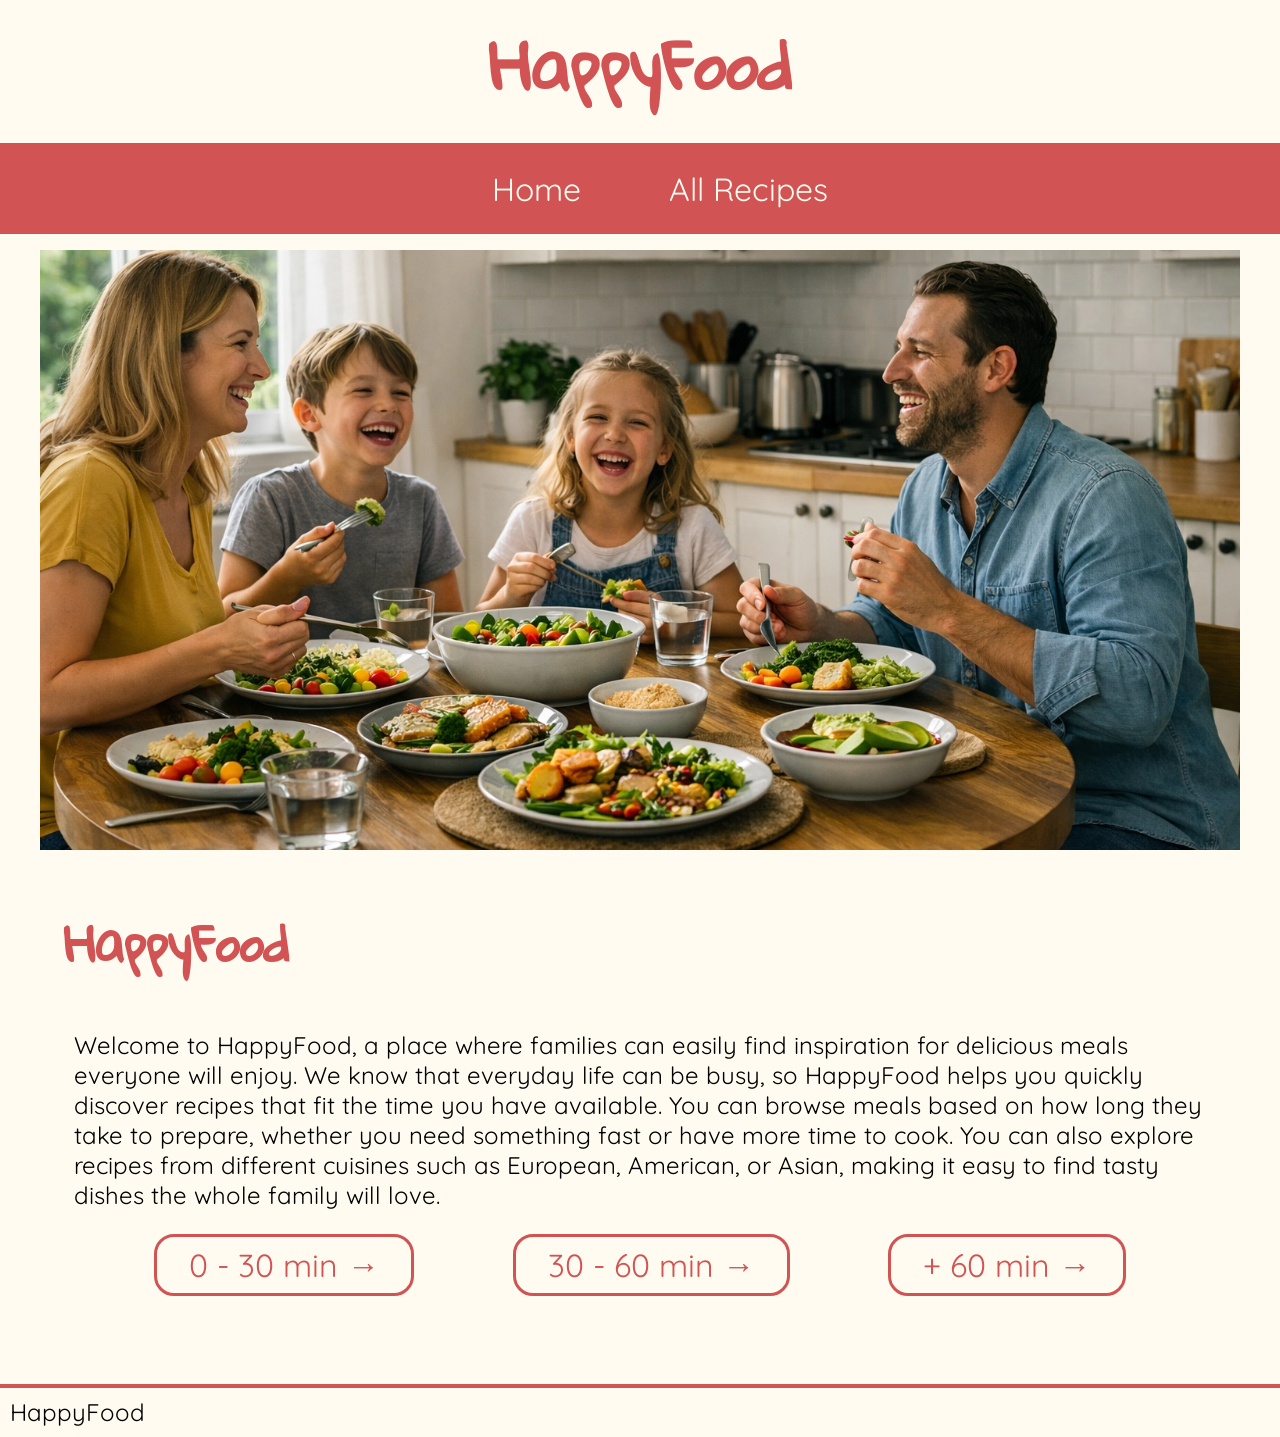
<file: index.html>
<!doctype html>
<html lang="en">
  <head>
    <meta charset="UTF-8" />
    <meta name="viewport" content="width=device-width, initial-scale=1.0" />
    <meta
      name="description"
      content="A recipe website for families to find inspiration for delicious meals everyone will enjoy. Browse meals based on preparation time and explore recipes from different cuisines such as European, American, or Asian."
    />
    <style>
      @import url("https://fonts.googleapis.com/css2?family=Gloria+Hallelujah&display=swap");
    </style>
    <style>
      @import url("https://fonts.googleapis.com/css2?family=Quicksand:wght@300..700&display=swap");
    </style>
    <link rel="stylesheet" href="css/variables.css" />
    <link rel="stylesheet" href="css/style.css" />
    <link rel="stylesheet" href="css/buttons.css" />
    <link rel="stylesheet" href="css/index.css" />
    <link rel="icon" href="img/fork.png" type="image/png" />
    <script src="js/index.js" defer></script>
    <title>Homepage</title>
  </head>
  <body>
    <header>
      <h1 class="logo">HappyFood</h1>
      <nav>
        <ul>
          <li><a href="index.html">Home</a></li>
          <li><a href="opskrifter.html">All Recipes</a></li>
        </ul>
      </nav>
    </header>
    <main id="categoryContainer">
      <section class="heroSection">
        <img src="imgs/hero.webp" alt="hero billede" />
      </section>
      <section>
        <h2>HappyFood</h2>
        <p>
          Welcome to HappyFood, a place where families can easily find inspiration for delicious meals everyone will enjoy. We know that everyday life can be busy, so HappyFood helps you quickly discover recipes that fit the time you have available.
          You can browse meals based on how long they take to prepare, whether you need something fast or have more time to cook. You can also explore recipes from different cuisines such as European, American, or Asian, making it easy to find tasty
          dishes the whole family will love.
        </p>
        <div id="categoryList">
          <a href="opskrifter.html?time=30"> 0 - 30 min → </a>
          <a href="opskrifter.html?time=60"> 30 - 60 min → </a>
          <a href="opskrifter.html?time=60plus"> + 60 min → </a>
        </div>
      </section>

      <section id="ratingsContainer"></section>
    </main>
    <footer>
      <p class="logo">HappyFood</p>
    </footer>
  </body>
</html>
</file>
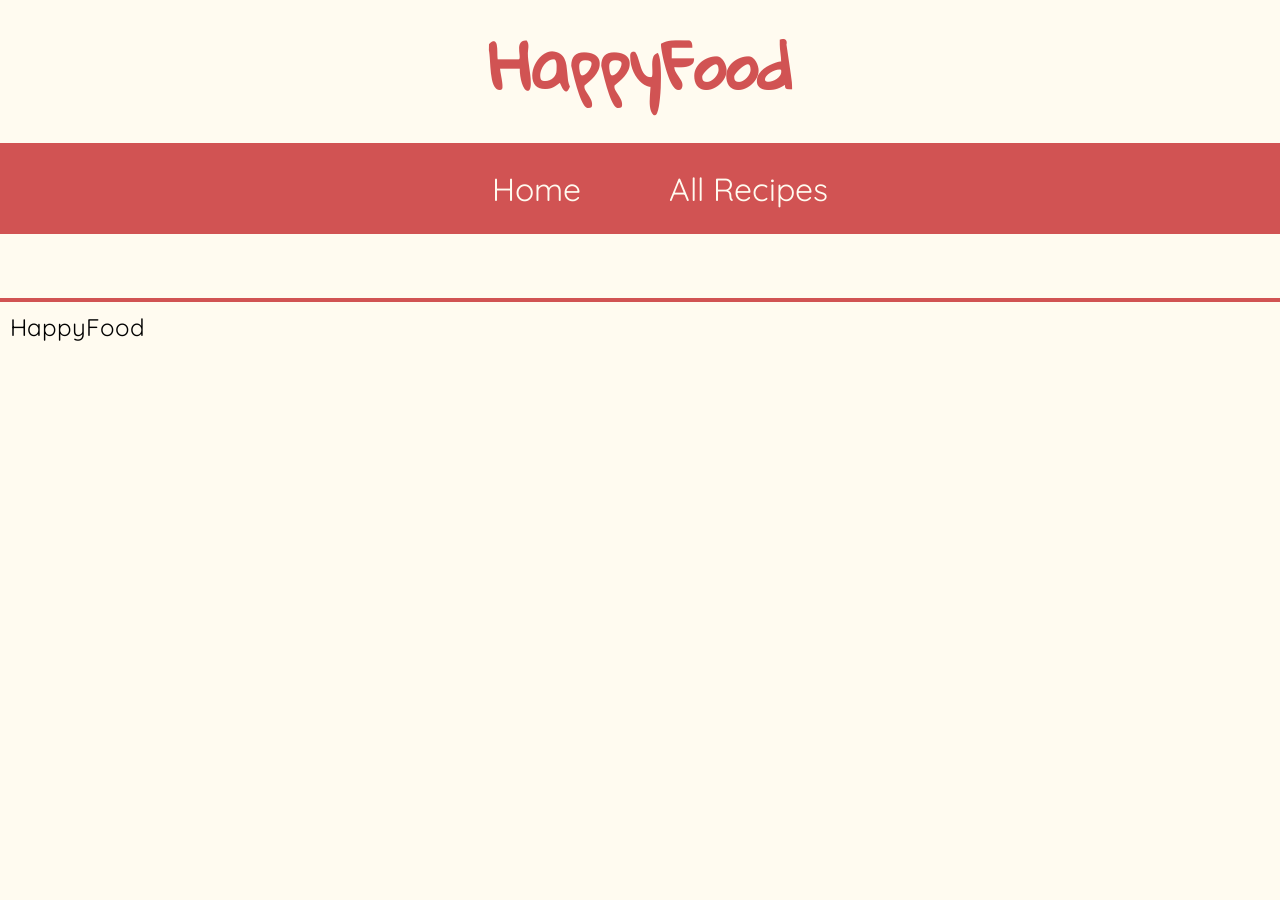
<file: enkelt_opskrift.html>
<!doctype html>
<html lang="en">
  <head>
    <meta charset="UTF-8" />
    <meta name="viewport" content="width=device-width, initial-scale=1.0" />
    <meta
      name="description"
      content="A recipe website for families to find inspiration for delicious meals everyone will enjoy. Browse meals based on preparation time and explore recipes from different cuisines such as European, American, or Asian."
    />
    <script src="js/enkelt_opskrift.js" defer></script>
    <link rel="stylesheet" href="css/style.css" />
    <link rel="stylesheet" href="css/variables.css" />
    <link rel="stylesheet" href="css/buttons.css" />
    <link rel="stylesheet" href="css/enkelt_opskrift.css" />
    <link rel="icon" href="img/fork.png" type="image/png" />
    <style>
      @import url("https://fonts.googleapis.com/css2?family=Gloria+Hallelujah&display=swap");
    </style>
    <style>
      @import url("https://fonts.googleapis.com/css2?family=Quicksand:wght@300..700&display=swap");
    </style>

    <title>Recipe</title>
  </head>
  <body>
    <header>
      <h1 class="logo">HappyFood</h1>
      <nav>
        <ul>
          <li><a href="index.html">Home</a></li>
          <li><a href="opskrifter.html">All Recipes</a></li>
        </ul>
      </nav>
    </header>
    <main id="singleRecipe"></main>
    <footer>
      <p class="logo">HappyFood</p>
    </footer>
  </body>
</html>
</file>
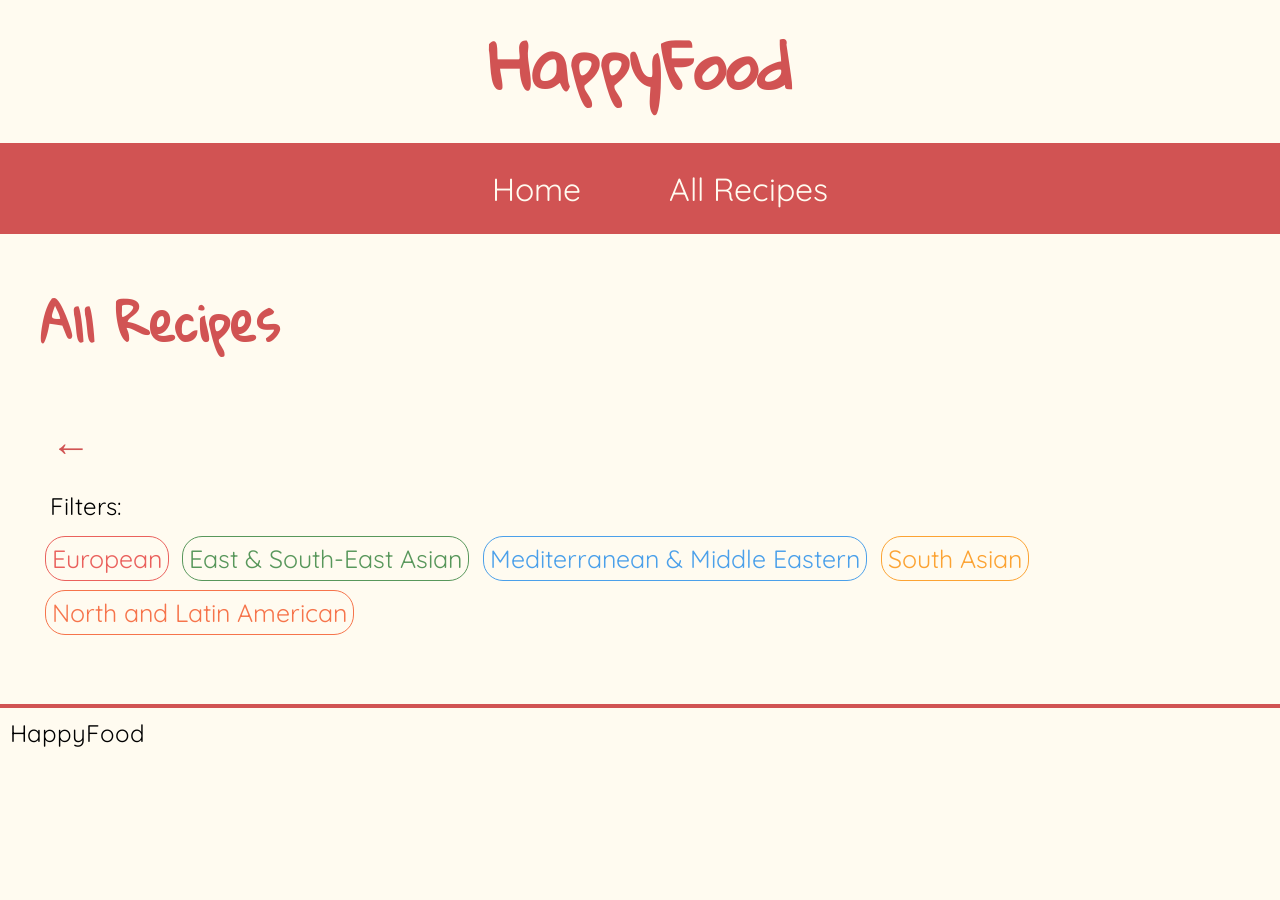
<file: opskrifter.html>
<!doctype html>
<html lang="en">
  <head>
    <meta charset="UTF-8" />
    <meta name="viewport" content="width=device-width, initial-scale=1.0" />
    <meta
      name="description"
      content="A recipe website for families to find inspiration for delicious meals everyone will enjoy. Browse meals based on preparation time and explore recipes from different cuisines such as European, American, or Asian."
    />
    <script src="js/opskrifter.js" defer></script>
    <link rel="stylesheet" href="css/style.css" />
    <link rel="stylesheet" href="css/variables.css" />
    <link rel="stylesheet" href="css/buttons.css" />
    <link rel="icon" href="img/fork.png" type="image/png" />
    <style>
      @import url("https://fonts.googleapis.com/css2?family=Gloria+Hallelujah&display=swap");
    </style>
    <style>
      @import url("https://fonts.googleapis.com/css2?family=Quicksand:wght@300..700&display=swap");
    </style>

    <title>Recipes</title>
  </head>
  <body>
    <header>
      <h1 class="logo">HappyFood</h1>
      <nav>
        <ul>
          <li><a href="index.html">Home</a></li>
          <li><a href="opskrifter.html">All Recipes</a></li>
        </ul>
      </nav>
    </header>
    <main id="recipesCatalog">
      <h2>All Recipes</h2>
      <h3 id="timeFilter"></h3>
      <button class="back_btn">&#8592;</button>
      <section>
        <p class="countryFilter">Filters:</p>
        <div>
          <button class="european">European</button>
          <button class="eastandsoutheastasian">East & South-East Asian</button>
          <button class="mediterraneanandmiddleeastern">Mediterranean & Middle Eastern</button>
          <button class="southasian">South Asian</button>
          <button class="northandlatinamerican">North and Latin American</button>
        </div>
      </section>
      <section id="recipesList" class="grid_1-1-1"></section>
    </main>
    <footer>
      <p class="logo">HappyFood</p>
    </footer>
  </body>
</html>
</file>
<file: css/variables.css>
/* eksempel css, brug quicksand font family til normal tekst */
.quicksand {
  font-family: "Quicksand", sans-serif;
  font-optical-sizing: auto;
  font-weight: 400;
  font-style: normal;
}

/* eksemepl css, brug Gloria Hallelujah font family til h1,h2 osv */

.gloria-hallelujah-regular {
  font-family: "Gloria Hallelujah", cursive;
  font-weight: 400;
  font-style: normal;
}

.quicksand-regular {
  font-family: "Quicksand", sans-serif;
  font-optical-sizing: auto;
  font-weight: 400;
  font-style: normal;
}

:root {
  /* Hoved farver */
  --bg-color: #fffbf0;
  --main-color: #d15353;
  --secondary-color: #dd7e7e;
  --text-black: #000000;
  --text-white: #ffffff;

  /* Difficulty */
  --difficulty-easy: #2e7d32;
  --difficulty-medium: #ffa726;
  --difficulty-hard: #c62828;

  /* Extra */
  --stars: #fca333;

  /* Tema farver */
  --european-main: #ea615d;
  --european-secondary: #f5b0ae;
  --mediterranean-main: #4ba0ea;
  --mediterranean-secondary: #a5cff5;
  --south-asian-main: #fca333;
  --south-asian-secondary: #fddbaf;

  --asian-main: #58975b;
  --asian-secondary: #abcbad;
  --american-main: #f6744b;
  --american-secondary: #fbb9a5;
}
</file>
<file: css/style.css>
:root {
  /* Som standard så bruger alt tekst quicksand fonten */
  /* font-family: "Quicksand", sans-serif;
  font-optical-sizing: auto;
  font-weight: 400;
  font-style: normal; */

  /* fjern padding og margin som standard, tilføj igen der hvor det passer */
  margin: 0;
  padding: 0;
}
main {
  max-width: 1200px;
  margin: 0 auto;
  padding: 0 1rem;
}
img {
  width: 100%;
  height: auto;
}

body {
  background-color: var(--bg-color);
}

h1 {
  font-family: "Gloria Hallelujah", cursive;
  font-size: 40px;
  color: var(--main-color);
}

h2 {
  font-family: "Gloria Hallelujah", cursive;
  font-size: 30px;
  color: var(--main-color);
}

h3 {
  font-family: "Quicksand", sans-serif;
  font-size: 22px;
  color: var(--secondary-color);
}
h4 {
  font-family: "Quicksand", sans-serif;
  font-size: 20px;
  margin: 0;
}
h5 {
  font-family: "Quicksand", sans-serif;
  font-size: 18px;
}
p,li {
  font-family: "Quicksand", sans-serif;
  font-size: 15px;
  margin: 0;
}
nav li a {
  font-size: 20px;
}
a {
  font-family: "Quicksand", sans-serif;
  font-size: 20px;
}
@media (min-width: 780px) {
  h1 {
    font-family: "Gloria Hallelujah", cursive;
    font-size: 64px;
    color: var(--main-color);
  }

  h2 {
    font-family: "Gloria Hallelujah", cursive;
    font-size: 48px;
    color: var(--main-color);
  }

  h3 {
    font-size: 40px;
    font-family: "Quicksand", sans-serif;
    color: var(--secondary-color);
  }
  h4 {
    font-size: 32px;
    font-family: "Quicksand", sans-serif;
    margin: 0;
  }
  p,li {
    font-size: 24px;
    font-family: "Quicksand", sans-serif;
    margin: 0.6rem;
  }
  nav li a {
    font-size: 32px;
  }
  a {
    font-family: "Quicksand", sans-serif;
    font-size: 32px;
  }

  .grid_1-1-1 {
    display: grid;
    grid-template-columns: repeat(3, 1fr);
    grid-template-rows: auto;
    gap: 2rem;
  }

  .grid_1-1 {
    display: grid;
    grid-template-columns: repeat(2, 1fr);
    grid-template-rows: auto;
    gap: 2rem;
  }
}

.force_grid_1-1-1 {
  display: grid;
  grid-template-columns: repeat(3, 1fr);
  grid-template-rows: auto;
  gap: 2rem;
}

/* header */
header {
  text-align: center;
}
body {
  margin: 0;
}
header nav {
  background-color: var(--main-color);
}
header a {
  color: var(--bg-color);
  font-family: "Quicksand", sans-serif;
  font-size: 24px;
}
header li {
  display: inline-block;
  padding: 1rem 2rem;
}
h1 {
  display: inline-block;
  color: var(--main-color);
  text-align: center;
  margin: 0 auto;
}

a {
  text-decoration: none;
}
/* footer */
footer h1 {
  padding: 2rem;
}
footer {
  border-top: 4px solid var(--main-color);
  margin-top: 4rem;
}

/* Extra */
.star{
  color: var(--stars);
}

.cardInformation {
  margin: 0;
  display: flex;
  flex-direction: row;
  justify-content: flex-start;
  gap: 2em;
}

.card {
  position: relative;
  display: grid;
  grid-template-rows: subgrid;
  grid-row: span 5;
  gap: 0;
}
</file>
<file: css/buttons.css>
button {
  margin: 0.3rem;
  font-family: "Quicksand", sans-serif;
  font-size: 18px;
  padding: 6px;
}
.card button {
  font-size: 14px;
}
@media (min-width: 780px) {
  button {
    font-size: 25px;
  }
  .card button {
    font-size: 23px;
  }
  button.readMore {
    font-size: 32px;
  }
  button.easy,
  button.medium,
  button.hard,
  button.cuisine {
    font-size: 23px;
  }
}
.back_btn {
  border: none;
  color: var(--main-color);
  background-color: var(--bg-color);
  font-size: 40px;
}

button.european {
  border-radius: 20px;
  border: 1px var(--european-main) solid;
  color: var(--european-main);
  background-color: var(--bg-color);
}
button.european:hover,
button.european.active {
  background-color: var(--european-main);
  color: var(--bg-color);
}

button.eastandsoutheastasian {
  border-radius: 20px;
  border: 1px var(--asian-main) solid;
  color: var(--asian-main);
  background-color: var(--bg-color);
}
button.eastandsoutheastasian:hover,
button.eastandsoutheastasian.active {
  background-color: var(--asian-main);
  color: var(--bg-color);
}
button.northandlatinamerican {
  border-radius: 20px;
  border: 1px var(--american-main) solid;
  color: var(--american-main);
  background-color: var(--bg-color);
}
button.northandlatinamerican:hover,
button.northandlatinamerican.active {
  background-color: var(--american-main);
  color: var(--bg-color);
}
button.mediterraneanandmiddleeastern {
  border-radius: 20px;
  border: 1px var(--mediterranean-main) solid;
  color: var(--mediterranean-main);
  background-color: var(--bg-color);
}
button.mediterraneanandmiddleeastern:hover,
button.mediterraneanandmiddleeastern.active {
  background-color: var(--mediterranean-main);
  color: var(--bg-color);
}
button.southasian {
  border-radius: 20px;
  border: 1px var(--south-asian-main) solid;
  color: var(--south-asian-main);
  background-color: var(--bg-color);
}
button.southasian:hover,
button.southasian.active {
  background-color: var(--south-asian-main);
  color: var(--bg-color);
}

button.easy, button.medium, button.hard, button.cuisine{
  border-radius: 20px;
  font-size: 14px;
  font-weight: bold;  
  color: white;
  border: 0px;
  padding: 0.5em;
}

button.easy {
  background-color: var(--difficulty-easy);
}
button.medium {
  background-color: var(--difficulty-medium);
}
button.hard {
  background-color: var(--difficulty-hard);
}
button.cuisine {
  background-color: var(--european-main);
}

button.japanese, button.korean, button.thai, button.vietnamese, button.asian {
  background-color: var(--asian-main);
}
button.italian, button.french, button.spanish{
  background-color: var(--european-main);
}
button.greek, button.turkish, button.lebanese, button.moroccan, button.mediterranean {
  background-color: var(--mediterranean-main);
}
button.indian, button.pakistani {
  background-color: var(--south-asian-main);
}
button.american, button.mexican, button.brazilian, button.cuban, button.hawaiian {
  background-color: var(--american-main);
}

button.readMore {
  border-radius: 20px;
  border: 3px var(--main-color) solid;
  color: var(--main-color);
  background-color: var(--bg-color);
  font-size: 20px;
  display: block;
  margin: 10px auto;
}
.readMore a {
  color: var(--main-color);
  text-decoration: none;
}
button.readMore:hover {
  background-color: var(--main-color);
  color: var(--bg-color);
}
.readMore:hover a {
  color: var(--bg-color);
}

button.readMore {
  border-radius: 20px;
  border: 3px solid var(--main-color);
  background-color: var(--bg-color);
  a {
    color: var(--main-color);
  }

  margin-top: 1em;
}

button.readMore:hover {
  background-color: var(--button-hover);
}
</file>
<file: css/index.css>
#ratingsContainer {
  margin: 1.5em;
  display: grid;
  grid-template-columns: 1fr;
  row-gap: 1em;
  .flexContainer {
    display: flex;
    flex-direction: row;
    justify-content: flex-start;
  }
}
.heroSection {
  margin: 0;
  img {
    width: 100%;
  }
}
#categoryContainer {
  padding: 0;
  section:nth-child(2) {
    margin: 1.5em;
  }
}
.ratingCard {
  display: grid;
  grid-template-rows: subgrid;
  grid-row: span 5;
  gap: 0.2rem;
}

#categoryList {
  display: flex;
  flex-direction: row;
  justify-content: space-evenly;
  gap: 0.5em;
  margin: 1.5em 0;
  a {
    border: 3px solid var(--main-color);
    border-radius: 20px;
    color: var(--main-color);
    padding: 0.5rem 0.5rem;
    font-size: 1em;
  }
  a:hover {
    background-color: var(--botton-hover);
  }
}

@media (min-width: 780px) {
  #categoryList a {
    padding: 0.5rem 2rem;
    font-size: 2em;
  }

  #categoryList a:hover {
    background-color: var(--botton-hover);
  }

  #ratingsContainer {
    display: grid;
    grid-template-columns: 1fr 1fr 1fr;
    gap: 2em;

    h3 {
      grid-column: 1/-1;
    }
  }
}
</file>
<file: css/enkelt_opskrift.css>
main{
	ul,ol{
	  padding: 1em 3em;
	}
}

h2,h3{
	&.american{
		color: var(--american-main);
	}
	&.european{
		color: var(--european-main);
	}
	&.mediterranean{
		color: var(--mediterranean-main);
	}
	&.south-asian{
		color: var(--south-asian-main);
	}
	&.asian{
		color: var(--asian-main);
	}

}

ul,ol{
	&.american{
		background-color: var(--american-secondary);
	}
	&.european{
		background-color: var(--european-secondary);
	}
	&.mediterranean{
		background-color: var(--mediterranean-secondary);
	}
	&.south-asian{
		background-color: var(--south-asian-secondary);
	}
	&.asian{
		background-color: var(--asian-secondary);
	}
}
@media (min-width: 1200px) {
	.recipe-align{
		display: flex;
		flex-direction: row-reverse;
    gap: 2rem;
	}
}
</file>
